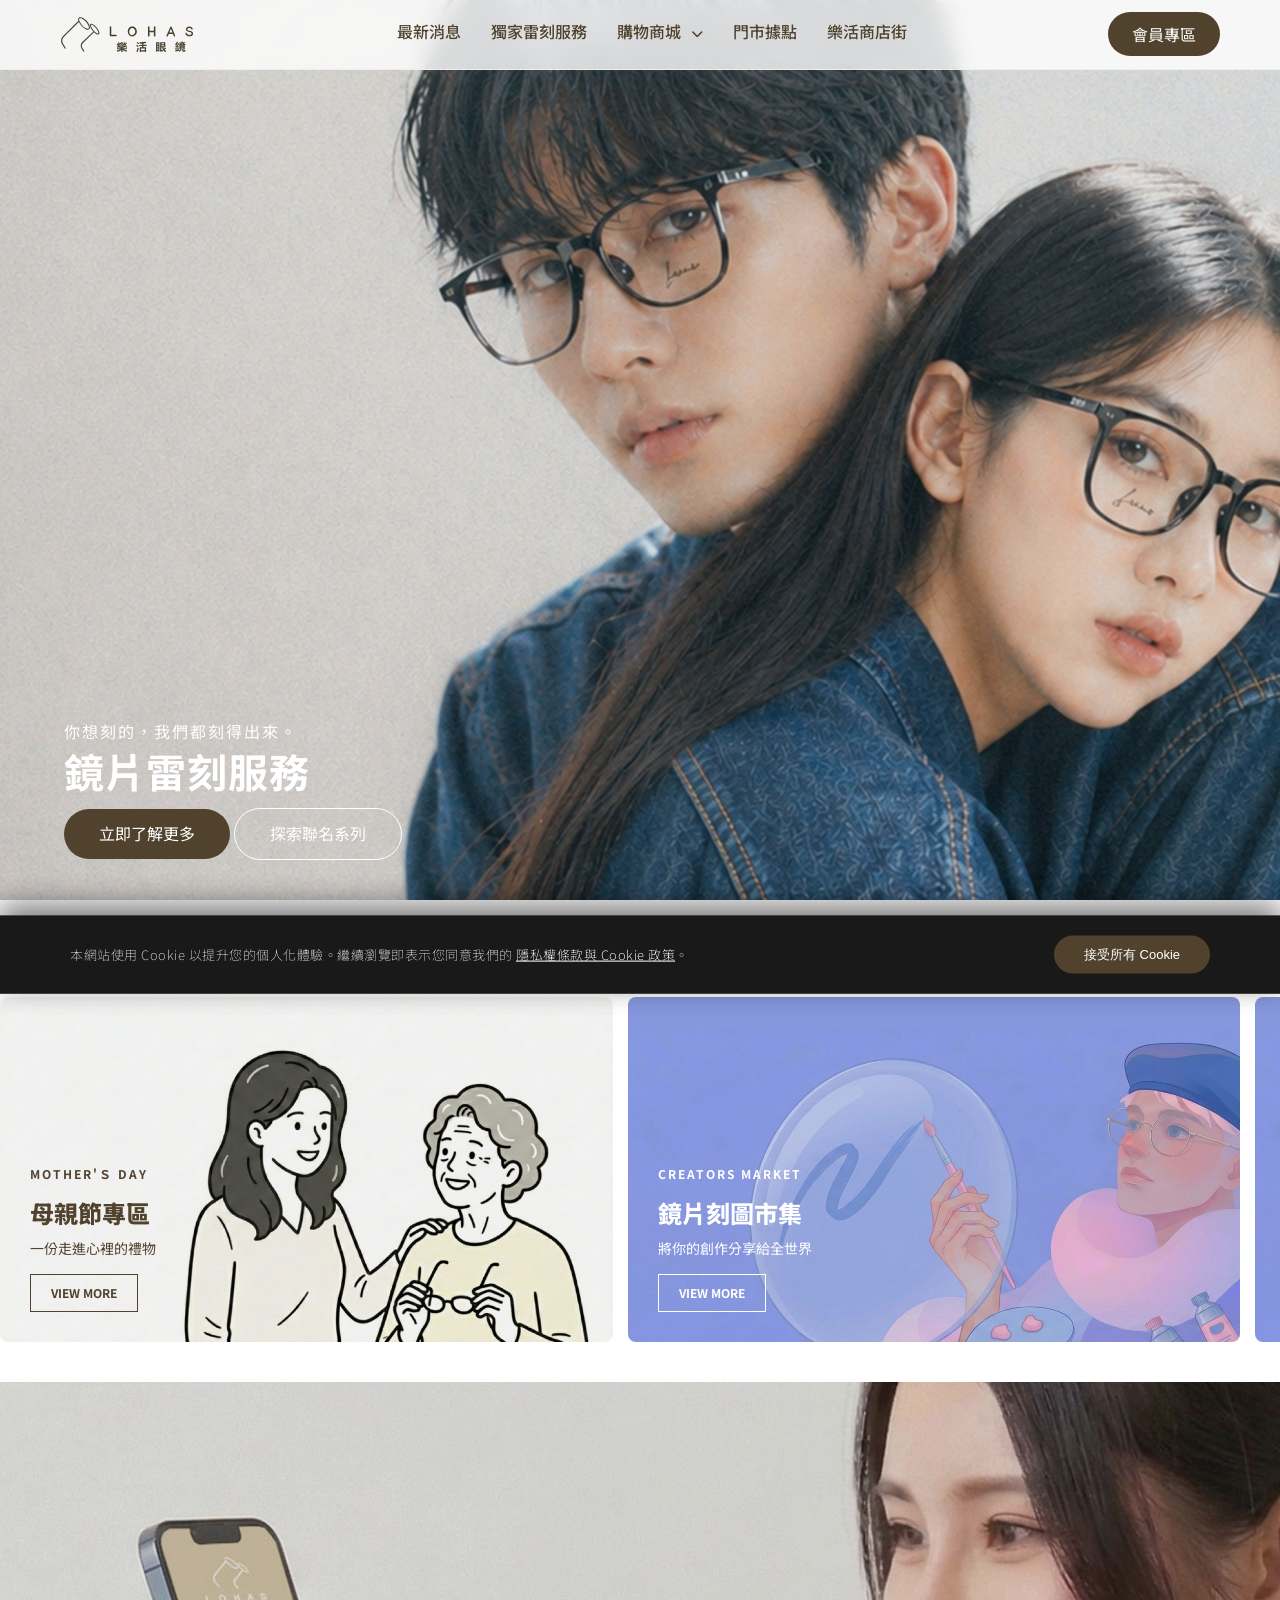
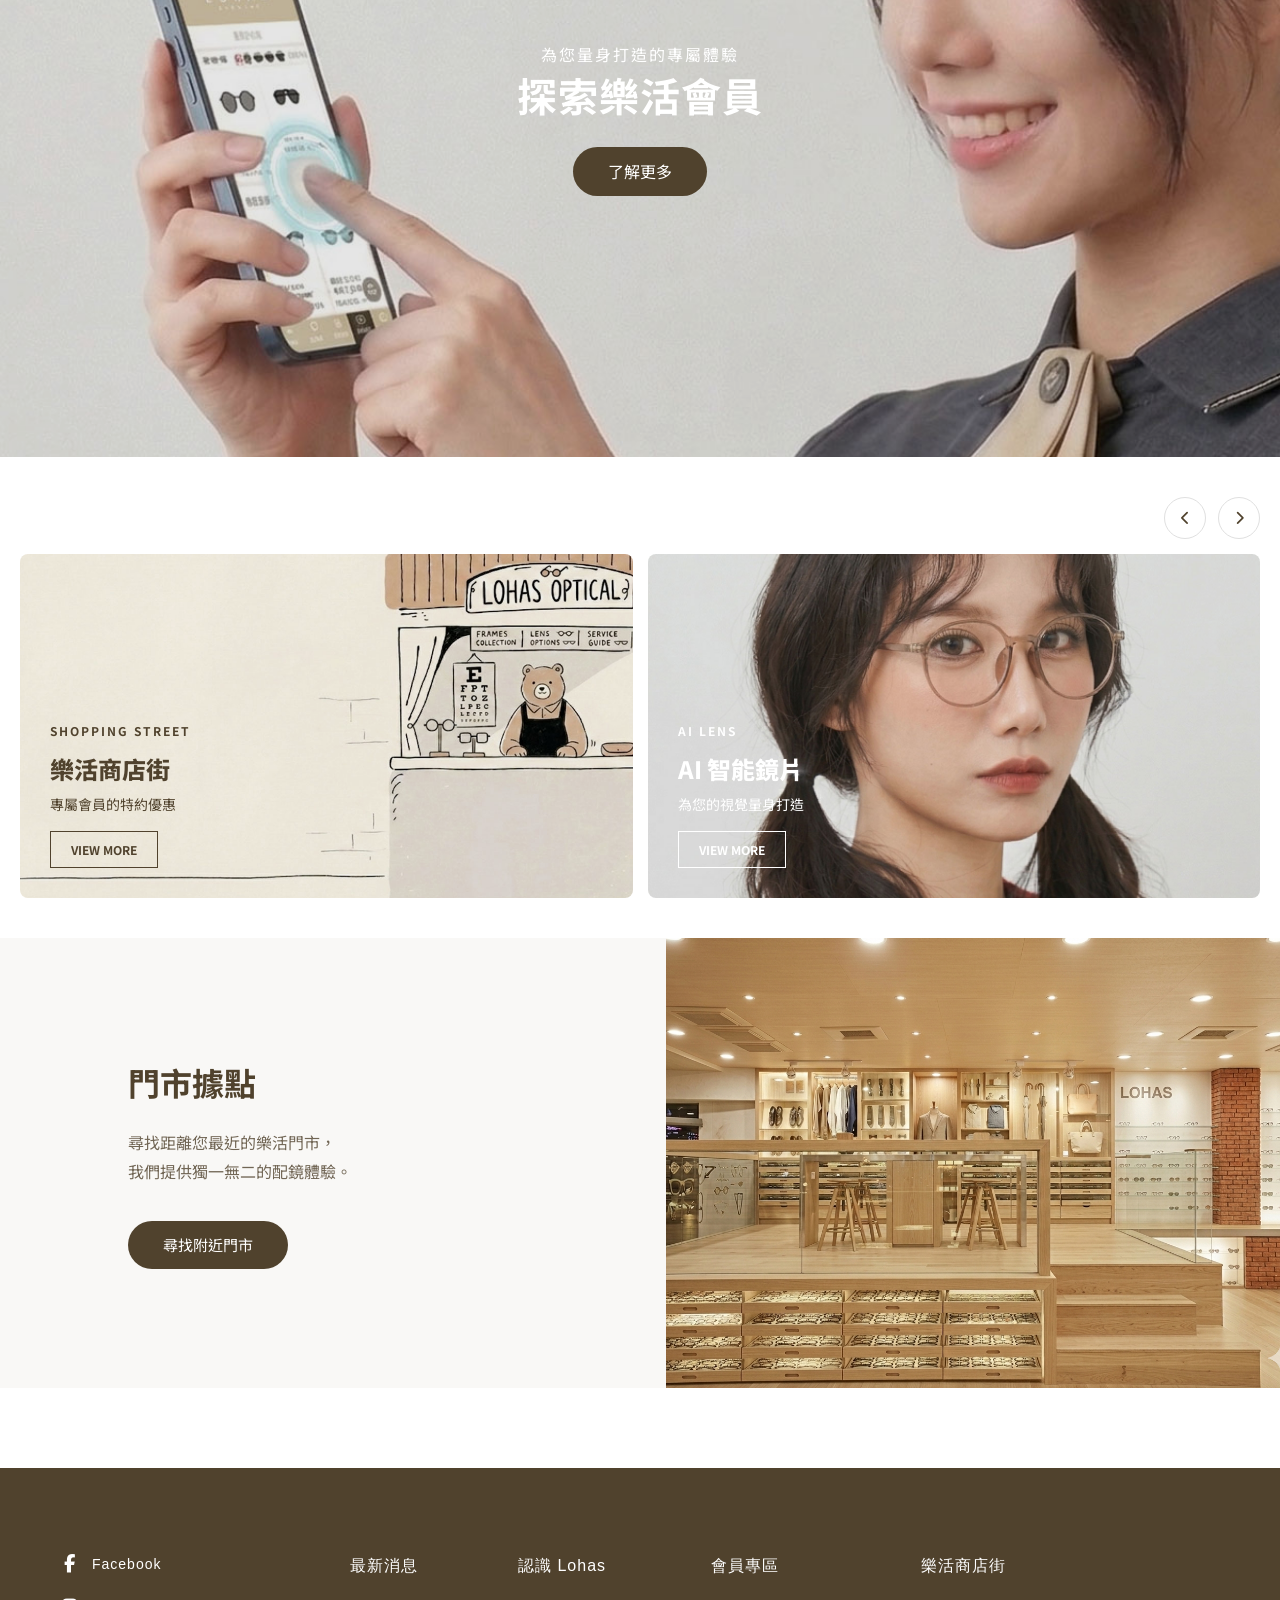
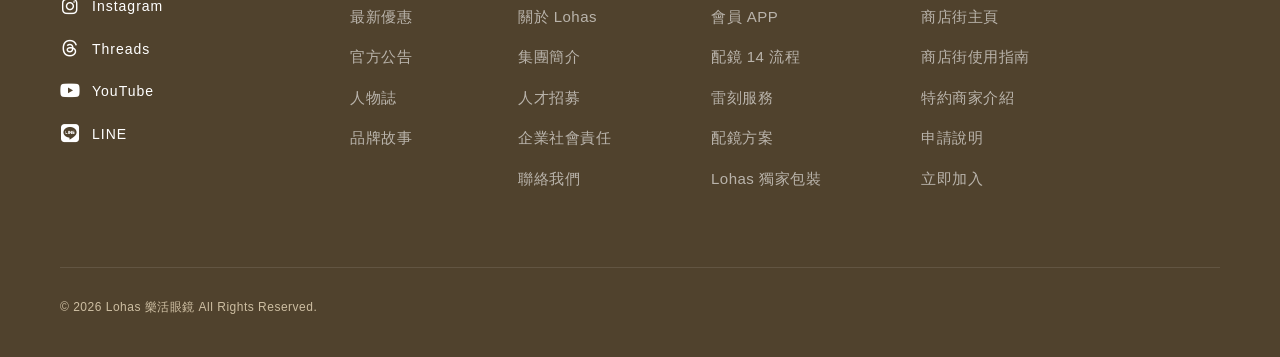
<file: index.html>
<!DOCTYPE html>
<html lang="zh-TW">
<head>
  <meta charset="UTF-8">
  <meta name="viewport" content="width=device-width, initial-scale=1.0">
  <title>Lohas 樂活眼鏡</title>

  <link rel="stylesheet" href="css/layout.css">
  <link rel="stylesheet" href="css/index.css">
  <link rel="stylesheet" href="https://cdnjs.cloudflare.com/ajax/libs/font-awesome/6.5.1/css/all.min.css">
  <link href="https://fonts.googleapis.com/css2?family=Noto+Sans+TC:wght@400;500;700&display=swap" rel="stylesheet">
</head>
<body>

  <div id="site-header"></div>

  <main>
<section class="hero-banner">
    <div class="hero-content">
        <p class="hero-subtitle">你想刻的，我們都刻得出來。</p>
        <h1 class="hero-title">鏡片雷刻服務</h1>
        
        <div class="hero-btns">
            <a href="#" class="btn btn-primary">立即了解更多</a>
            <a href="#" class="btn btn-outline">探索聯名系列</a>
        </div>
    </div>
    <div class="hero-bg">
        <picture>
  <source srcset="images/hero-banner-mobile.jpg" media="(max-width: 768px)">
  <img src="images/hero-banner.jpg" alt="最新消息">
</picture>
    </div>
</section>
    
<section class="owndays-grid-section">
    <div class="owndays-wrapper">
        
        <div class="owndays-header">
            <div class="owndays-controls">
                <button class="scroll-btn prev-btn"><i class="fas fa-chevron-left"></i></button>
                <button class="scroll-btn next-btn"><i class="fas fa-chevron-right"></i></button>
            </div>
        </div>

        <div class="owndays-container" id="owndays-container">
           <a href="#" class="owndays-item mother-day">
                <div class="item-overlay">
                    <span class="tag">MOTHER'Ｓ DAY</span>
                    <h2>母親節專區</h2>
                    <p>一份走進心裡的禮物</p>
                    <span class="btn-more">VIEW MORE</span>
                </div>
                <picture>
                    <source srcset="images/mother-banner-mobile.jpg" media="(max-width: 768px)">
                    <img src="images/mother-banner.jpg" alt="母親節">
                </picture>
            </a>

            <a href="#" class="owndays-item creators-market">
                <div class="item-overlay">
                    <span class="tag">CREATORS MARKET</span>
                    <h2>鏡片刻圖市集</h2>
                    <p>將你的創作分享給全世界</p>
                    <span class="btn-more">VIEW MORE</span>
                </div>
                <img src="images/market-banner.jpg" alt="刻圖市集">
            </a>

             <a href="#" class="owndays-item creators-market">
                <div class="item-overlay">
                    <span class="tag">CREATORS MARKET</span>
                    <h2>鏡片刻圖市集</h2>
                    <p>將你的創作分享給全世界</p>
                    <span class="btn-more">VIEW MORE</span>
                </div>
                <img src="images/market-banner.jpg" alt="刻圖市集">
            </a>
            
        </div>
    </div>
</section>

<section class="secondary-banner">
    <div class="hero-bg">
        <picture>
            <source srcset="images/secondary-banner.jpg" media="(max-width: 768px)">
            <img src="images/secondary-banner.jpg" alt="更多樂活服務">
        </picture>
    </div>
    
    <div class="hero-content">
        <p class="hero-subtitle">為您量身打造的專屬體驗</p>
        <h2 class="hero-title">探索樂活會員</h2>
        <div class="hero-btns">
            <a href="#" class="btn btn-primary">了解更多</a>
        </div>
    </div>
</section>

<section class="owndays-grid-section">
    <div class="owndays-wrapper">
        
        <div class="owndays-header">
            <div class="owndays-controls">
                <button class="scroll-btn prev-btn-2"><i class="fas fa-chevron-left"></i></button>
                <button class="scroll-btn next-btn-2"><i class="fas fa-chevron-right"></i></button>
            </div>
        </div>

        <div class="owndays-container" id="extra-cards-container">
            
           <a href="#" class="owndays-item shopping-street-style">
                <div class="item-overlay">
                    <span class="tag">SHOPPING STREET</span>
                    <h2>樂活商店街</h2>
                    <p>專屬會員的特約優惠</p>
                    <span class="btn-more">VIEW MORE</span>
                </div>
                <img src="images/shopping-street.jpg" alt="樂活商店街">
            </a>

            <a href="#" class="owndays-item">
                <div class="item-overlay">
                    <span class="tag">AI LENS</span>
                    <h2>AI 智能鏡片</h2>
                    <p>為您的視覺量身打造</p>
                    <span class="btn-more">VIEW MORE</span>
                </div>
                <img src="images/mega-parent.jpg" alt="AI 智能鏡片">
            </a>
            
        </div>
    </div>
</section>
    
<section class="store-location-section">
    <div class="store-location-container">
        <div class="store-text-block">
            <h2 class="store-title">門市據點</h2>
            <p class="store-desc">尋找距離您最近的樂活門市，<br>我們提供獨一無二的配鏡體驗。</p>
            <a href="/allstore/1-門市據點" class="btn btn-store">尋找附近門市</a>
        </div>
        <div class="store-image-block">
            <img src="images/store-exterior.jpg" alt="Lohas 樂活眼鏡 門市實景">
        </div>
    </div>
</section>





<div id="cookie-banner" class="cookie-banner">
    <div class="cookie-container">
        <div class="cookie-content">
            <p>本網站使用 Cookie 以提升您的個人化體驗。繼續瀏覽即表示您同意我們的 <a href="#privacy-policy">隱私權條款與 Cookie 政策</a>。</p>
        </div>
        <div class="cookie-actions">
            <button id="accept-cookies" class="btn-cookie-accept">接受所有 Cookie</button>
        </div>
    </div>
</div>
  </main>

  <div id="site-footer"></div>

  <script src="js/layout.js"></script>
  <script src="js/index.js"></script>
</body>
</html>
</file>
<file: css/layout.css>
/* --- 基礎設定 --- */
* {
    margin: 0;
    padding: 0;
    box-sizing: border-box;
}

body {
    font-family: "Noto Sans TC", "PingFang TC", "Microsoft JhengHei", sans-serif;
    color: #333;
    line-height: 1.6;
}

/* --- Header 導覽列 --- */
.main-header {
    background-color: rgba(255, 255, 255, 0.8);
    backdrop-filter: blur(10px);
    -webkit-backdrop-filter: blur(10px);
    width: 100%;
    height: 70px;
    position: fixed;
    top: 0;
    left: 0;
    z-index: 9999;
    border-bottom: 1px solid #eee;
    display: flex;
    align-items: center;
}

.nav-container {
    width: 100%;
    max-width: 1200px;
    margin: 0 auto;
    padding: 0 20px;
    display: flex;
    justify-content: space-between;
    align-items: center;
}

.logo img {
    height: 35px;
    width: auto;
    display: block;
    object-fit: contain;
}

/* --- 電腦版 Mega Menu --- */
@media (min-width: 769px) {
    .mega-menu-parent {
        position: static !important;
    }

    .mega-menu {
        position: absolute;
        top: 70px;
        left: 0;
        width: 100%;
        background-color: #fff;
        box-shadow: 0 15px 30px rgba(0, 0, 0, 0.05);
        border-bottom: 1px solid #eee;
        opacity: 0;
        visibility: hidden;
        transform: translateY(10px);
        transition: all 0.4s cubic-bezier(0.25, 0.8, 0.25, 1);
        z-index: -1;
    }

    .mega-menu-parent:hover .mega-menu {
        opacity: 1;
        visibility: visible;
        transform: translateY(0);
    }

    .mega-menu-container {
        display: flex;
        width: 100%;
        height: 420px;
        margin: 0;
        padding: 0;
        background-color: #fff;
    }

    .mega-image {
        flex: 0 0 45%;
        height: 100%;
        overflow: hidden;
    }

    .mega-image img {
        width: 100%;
        height: 100%;
        object-fit: cover;
        display: block;
    }

    .mega-content {
        flex: 1;
        display: grid;
        grid-template-columns: repeat(3, 1fr);
        max-height: 450px;
        overflow-y: auto;
        padding: 40px 40px 60px 80px;
        background-color: #fff;
        gap: 30px;
        align-content: start;
    }

    .mega-column h4 {
        font-size: 13px;
        color: #50422D;
        margin-bottom: 20px;
        font-weight: 500;
        letter-spacing: 1px;
        border-bottom: 1px solid #f0f0f0;
        padding-bottom: 10px;
    }

    .mega-column ul {
        list-style: none;
        padding: 0;
    }

    .mega-column ul li {
        margin-bottom: 12px;
    }

    .mega-column ul li a {
        font-size: 16px;
        color: #50422D;
        text-decoration: none;
        transition: color 0.3s;
    }

    .mega-column ul li a:hover {
        color: #CDBEA2;
    }
}

/* --- 手機版 Mega Menu --- */
@media (max-width: 768px) {
    .mega-image {
        display: none;
    }

    .mega-menu {
        position: relative;
        top: 0;
        opacity: 1;
        visibility: visible;
        transform: none;
        box-shadow: none;
        max-height: 0;
        overflow: hidden;
        transition: max-height 0.4s ease;
    }

    .mega-menu-parent.active .mega-menu {
        max-height: 1000px;
    }

    .mega-content {
        padding: 10px 0;
    }

    .mega-column h4 {
        display: none;
    }

    .mega-column ul li a {
        font-size: 16px;
        padding: 12px 0;
        display: block;
        color: rgba(80, 66, 45, 0.7);
        text-align: center;
    }
}

/* --- Dropdown --- */
.nav-links li {
    position: relative;
}

.dropdown-icon {
    font-size: 12px;
    margin-left: 6px;
    transition: transform 0.3s ease;
}

.dropdown-menu {
    position: absolute;
    top: 100%;
    left: 50%;
    transform: translateX(-50%) translateY(15px);
    background-color: #ffffff;
    min-width: 160px;
    box-shadow: 0 8px 24px rgba(80, 66, 45, 0.08);
    border-radius: 8px;
    padding: 10px 0;
    list-style: none;
    opacity: 0;
    visibility: hidden;
    transition: all 0.3s cubic-bezier(0.25, 0.8, 0.25, 1);
}

.nav-links li.dropdown-parent:hover .dropdown-menu {
    opacity: 1;
    visibility: visible;
    transform: translateX(-50%) translateY(0);
}

.nav-links li.dropdown-parent:hover .dropdown-icon {
    transform: rotate(180deg);
}

.dropdown-menu li {
    width: 100%;
}

.dropdown-menu a {
    display: block;
    padding: 10px 24px;
    font-size: 15px;
    color: #50422D;
    text-align: center;
    transition: background-color 0.3s, color 0.3s;
}

.dropdown-menu a:hover {
    background-color: #F9F8F6;
    color: #CDBEA2;
}

/* --- Nav Links --- */
.nav-links {
    display: flex;
    list-style: none;
    gap: 30px;
    align-items: center;
}

.nav-links a {
    text-decoration: none !important;
    color: #50422D;
    font-size: 16px;
    font-weight: 500;
    transition: color 0.3s;
}

.dropdown-menu a:hover {
    color: #CDBEA2 !important;
}

@media (min-width: 769px) {
    .nav-links > li > a {
        display: inline-block;
        position: relative;
        padding-bottom: 6px;
    }

    .nav-links > li:hover > a {
        color: #50422D !important;
    }

    .nav-links > li > a::after {
        content: '';
        position: absolute;
        bottom: 0;
        left: 0;
        width: 0;
        height: 1px;
        background-color: #000;
        transition: width 0.3s ease-in-out;
    }

    .nav-links > li.mobile-cta > a::after {
        display: none !important;
    }

    .nav-links > li:not(.mobile-cta):hover > a::after {
        width: 100%;
    }

    .dropdown-menu a::after {
        content: none !important;
        display: none !important;
        width: 0 !important;
    }
}

body.no-scroll {
    overflow: hidden;
    height: 100%;
}

/* --- Button --- */
.btn-primary {
    background-color: #50422D;
    color: #fff !important;
    padding: 10px 24px;
    border-radius: 50px;
    font-size: 16px;
    text-decoration: none;
    transition: background-color 0.3s ease;
}

.btn-primary:hover {
    background-color: #765F4A;
}

.mobile-cta {
    display: none;
}

/* --- Mobile Menu --- */
.menu-toggle {
    display: none;
    flex-direction: column;
    cursor: pointer;
    gap: 6px;
}

.bar {
    width: 25px;
    height: 2px;
    background-color: #333;
    transition: 0.3s;
}

@media screen and (max-width: 768px) {
    .nav-cta {
        display: none;
    }

    .logo img {
        height: 28px;
    }

    .menu-toggle {
        display: flex;
    }

    .nav-links {
        position: fixed;
        top: 70px;
        left: -100%;
        width: 100%;
        height: calc(100vh - 70px);
        height: calc(100dvh - 70px);
        background-color: #fff;
        flex-direction: column;
        align-items: center;
        padding-top: 60px;
        padding-bottom: 80px;
        gap: 35px;
        transition: 0.4s ease-in-out;
        overflow-y: auto;
        -webkit-overflow-scrolling: touch;
    }

    .nav-links.active {
        left: 0;
    }

    .nav-links a {
        font-size: 20px;
    }

    .mobile-cta {
        display: block;
        margin-top: 20px;
    }

    .menu-toggle.active .bar:nth-child(1) {
        transform: translateY(8px) rotate(45deg);
    }

    .menu-toggle.active .bar:nth-child(2) {
        opacity: 0;
        transform: translateX(-10px);
    }

    .menu-toggle.active .bar:nth-child(3) {
        transform: translateY(-8px) rotate(-45deg);
    }

    .dropdown-menu,
    .nav-links li.dropdown-parent:hover .dropdown-menu {
        position: relative;
        top: 0;
        left: 0;
        transform: none !important;
        box-shadow: none;
        background-color: transparent;
        min-width: 100%;
        padding: 0;
        max-height: 0;
        overflow: hidden;
        opacity: 0;
        visibility: hidden;
        transition: max-height 0.4s ease, opacity 0.4s ease;
        text-align: center;
    }

    .dropdown-menu a {
        font-size: 16px;
        padding: 12px 0;
        color: rgba(80, 66, 45, 0.7);
    }

    .nav-links li.dropdown-parent.active .dropdown-menu {
        max-height: 300px;
        opacity: 1;
        visibility: visible;
        margin-top: 15px;
    }

    .dropdown-parent.active .dropdown-icon {
        transform: rotate(180deg) !important;
    }

    .nav-links li.dropdown-parent:hover .dropdown-icon {
        transform: none;
    }

    .nav-links li.dropdown-parent.active:hover .dropdown-icon {
        transform: rotate(180deg);
    }

    .nav-links li.dropdown-parent > a {
        display: flex;
        align-items: center;
        justify-content: center;
        gap: 8px;
    }

    .dropdown-parent .dropdown-icon {
        font-size: 14px;
        transition: transform 0.3s ease;
    }

    .nav-links li.dropdown-parent.active > a .dropdown-icon {
        transform: rotate(180deg) !important;
    }
}

/* --- Footer --- */
.main-footer {
    background-color: #50422D;
    color: #ffffff;
    padding: 40px 0 40px;
    font-family: "PingFang TC", "Helvetica Neue", "Light", sans-serif;
    font-weight: 400;
    letter-spacing: 0.5px;
}

.footer-column {
    margin-top: 45px;
}

.footer-container {
    max-width: 1200px;
    margin: 0 auto;
    padding: 0 20px;
}

.footer-links {
    display: flex;
    justify-content: flex-start;
    gap: 100px;
    margin-bottom: 60px;
}

.footer-column h3 {
    font-size: 16px;
    font-weight: 400;
    margin-bottom: 25px;
    color: #ffffff;
    letter-spacing: 1px;
}

.footer-column ul {
    list-style: none;
    padding: 0;
}

.footer-column ul li {
    margin-bottom: 15px;
}

.footer-column ul li a {
    text-decoration: none;
    color: rgba(255, 255, 255, 0.6);
    font-weight: 400;
    font-size: 15px;
    transition: color 0.3s;
}

.footer-column ul li a:hover {
    color: #ffffff;
}

.footer-social-wrap {
    display: flex;
    flex-direction: column;
    gap: 20px;
    min-width: 150px;
    margin-right: 40px;
    margin-top: 45px;
}

.social-link {
    color: #ffffff;
    text-decoration: none;
    font-size: 14px;
    font-weight: 300;
    display: flex;
    align-items: center;
    gap: 12px;
    letter-spacing: 1px;
    transition: opacity 0.3s ease;
}

.social-link:hover {
    opacity: 0.6;
}

.social-link i {
    font-size: 18px;
    width: 20px;
    text-align: center;
}

.footer-bottom {
    border-top: 1px solid rgba(255, 255, 255, 0.1);
    padding-top: 30px;
    display: flex;
    justify-content: space-between;
    align-items: center;
}

.footer-bottom p {
    color: #CDBEA2;
    font-size: 12px;
    font-weight: 400;
}

/* --- Footer 手機版 --- */
@media screen and (max-width: 768px) {
    .footer-social-wrap {
        display: grid;
        grid-template-columns: repeat(2, 1fr);
        gap: 15px 10px;
        padding: 10px 0 30px 0;
        margin-right: 0;
        margin-bottom: 10px;
        border-bottom: 1px solid rgba(255, 255, 255, 0.1);
        margin-top: 0;
    }

    .social-link {
        justify-content: flex-start;
    }

    .footer-links {
        flex-direction: column;
        gap: 0;
    }

    .footer-column {
        margin-top: 0;
        border-bottom: 1px solid rgba(255, 255, 255, 0.1);
    }

    .footer-column h3 {
        padding: 15px 0;
        cursor: pointer;
        display: flex;
        justify-content: space-between;
        align-items: center;
        margin-bottom: 0;
    }

    .footer-column h3::after {
        content: '+';
        font-size: 20px;
        transition: transform 0.3s;
    }

    .footer-column ul {
        display: block !important;
        max-height: 0;
        overflow: hidden;
        transition: max-height 0.4s ease-out;
        opacity: 0;
    }

    .footer-column.active ul {
        max-height: 500px;
        opacity: 1;
        padding-bottom: 20px;
    }

    .footer-column.active h3::after {
        transform: rotate(45deg);
    }
}

/* --- Cookie Banner --- */
.cookie-banner {
    position: fixed;
    bottom: 0;
    transform: translateY(120%);
    left: 0;
    width: 100%;
    background-color: rgba(25, 25, 25, 0.96);
    color: #fff;
    z-index: 10001;
    padding: 20px 0;
    transition: transform 0.6s cubic-bezier(0.16, 1, 0.3, 1);
    box-shadow: 0 -10px 30px rgba(0, 0, 0, 0.3);
}

.cookie-banner.show {
    transform: translateY(0);
}

.cookie-container {
    max-width: 1200px;
    margin: 0 auto;
    padding: 0 30px;
    display: flex;
    justify-content: space-between;
    align-items: center;
}

.cookie-content p {
    font-size: 13px;
    font-weight: 200;
    letter-spacing: 0.5px;
    color: rgba(255, 255, 255, 0.8);
    line-height: 1.6;
}

.cookie-content a {
    color: #fff;
    text-decoration: underline;
    transition: opacity 0.3s;
}

.btn-cookie-accept {
    background-color: #50422D;
    color: #fff;
    border: none;
    padding: 10px 30px;
    border-radius: 50px;
    font-size: 13px;
    font-weight: 400;
    cursor: pointer;
    white-space: nowrap;
    transition: all 0.3s ease;
}

.btn-cookie-accept:hover {
    background-color: #765F4A;
    transform: scale(1.05);
}

@media screen and (max-width: 768px) {
    .cookie-banner {
        padding: 25px 0;
        bottom: 0;
        transform: translateY(120%);
    }

    .cookie-banner.show {
        transform: translateY(0);
    }

    .cookie-container {
        flex-direction: column;
        text-align: center;
        gap: 20px;
    }

    .cookie-content p {
        font-size: 12px;
        padding: 0 10px;
    }

    .btn-cookie-accept {
        width: 100%;
        max-width: 280px;
    }
}
</file>
<file: css/index.css>
/* Hero Banner 容器 */
.hero-banner {
    position: relative;
    width: 100%;
    height: 100vh; /* 滿版高度，如需縮小可改為 80vh */
    display: flex;
    align-items: flex-end;    /* 垂直對齊：底部 */
    justify-content: flex-start; /* 水平對齊：左側 */
    overflow: hidden;
    color: #fff; /* 文字顏色通常為白色 */
    padding-left: 5%;        /* 距離左邊一段距離，更有設計感 */
    padding-bottom: 40px;     /* 距離底部一段距離 */
}

/* 背景圖處理 (仿 Gogoro 的沉浸式感) */
.hero-bg {
    position: absolute;
    top: 0;
    left: 0;
    width: 100%;
    height: 100%;
    z-index: -1; /* 確保在文字下方 */
}

.hero-bg img {
    width: 100%;
    height: 100%;
    object-fit: cover; /* 關鍵：圖片會填滿容器且不變形 */
    object-position: center;
}

/* 為了讓文字清楚，可加上暗色遮罩 */
.hero-bg::after {
    content: '';
    position: absolute;
    top: 0;
    left: 0;
    width: 100%;
    height: 100%;
    background: rgba(0, 0, 0, 0.1); /* 10% 透明黑色遮罩 */
}

/* 文字內容 */
.hero-content {
    text-align: left;
    max-width: 800px;
    padding: 0x;
    
}

.hero-title {
    font-size: 2.5rem; /* 大標題 */
    font-weight: 700;
    margin-top: -10px;
    margin-bottom: 5px;
    letter-spacing: 1px;
}

.hero-subtitle {
    font-size: 1.0rem;
    margin-bottom: 5px;
    font-weight: 400;
    letter-spacing: 2px;
}

/* 按鈕設計 (仿 Gogoro 圓角簡約風) */
.hero-btns .btn {
    display: inline-block;
    padding: 12px 35px;
    border-radius: 50px; /* 圓角按鈕 */
    text-decoration: none;
    font-weight: 400;
    transition: all 0.3s ease;
    margin: 0;
}

.btn-outline {
    border: 1px solid #fff;
    color: #fff;
}

.btn-outline:hover {
    background: #fff;
    color: #333;
}

/* 手機版適應 (RWD) */
@media (max-width: 768px) {
    .hero-banner {
        padding-left: 20px;    /* 縮小左側間距，適合手機螢幕 */
        padding-bottom: 40px;  /* 縮小底部間距 */
        align-items: flex-end; /* 確保垂直靠底 */
        justify-content: flex-start; /* 確保水平靠左 */
        height: 100svh;
    }

    .hero-content {
        max-width: 90%;        /* 讓內容在手機上稍微寬一點點 */
    }

    .hero-title {
        font-size: 2.0rem;     /* 縮小標題字體 (原為 2.5rem) */
        margin-bottom: 3px;
    }

    .hero-subtitle {
        font-size: 0.9rem;     /* 縮小副標題字體 (原為 1.0rem) */
        margin-bottom: 3px;
    }

    .hero-btns .btn {
        display: inline-block; /* 確保按鈕是併排或隨文字流動 */
        padding: 8px 25px;     /* 縮小按鈕 */
        font-size: 0.85rem;    
        margin-right: 10px;    /* 關鍵：增加按鈕右邊的間距 */
        margin-top: 10px;      /* 關鍵：若按鈕被迫換行時，上方不會黏在一起 */
    }
}
/* 內容區填充 */
.content {
    padding-top: 150px;
    text-align: center;
}

.owndays-grid-section {
    padding: 40px 0;
    background-color: #fff;
}

.owndays-wrapper {
    position: relative;
    max-width: 1400px;
    margin: 0 auto;
}

.owndays-container {
    display: flex;
    gap: 15px;
    padding: 0 20px; /* 保留原本的內距 */
    overflow-x: auto; 
    scroll-snap-type: x mandatory;
    scrollbar-width: none;
}

/* --- 新增：卡片區塊頂部的排版 --- */
.owndays-header {
    display: flex;
    justify-content: flex-end; /* 讓內容（按鈕）靠右對齊 */
    padding: 0 20px;
    margin-bottom: 15px;       /* 與下方的卡片保持一點距離 */
}

.owndays-controls {
    display: flex;
    gap: 12px; /* 兩個圈圈箭頭並排時的距離 */
}

/* --- 新增：電腦版圓圈箭頭按鈕樣式 --- */
.scroll-btn {
    /* 移除原本的 position, top, left, right 等絕對定位語法 */
    width: 42px;  /* 放在右上方可以稍微縮小一點點，更精緻 */
    height: 42px;
    background-color: #ffffff;
    border: 1px solid #e0e0e0; /* 改為極淡的灰色邊框 */
    border-radius: 50%;
    color: #50422D; 
    font-size: 14px; /* 箭頭稍微縮小 */
    cursor: pointer;
    display: flex;
    align-items: center;
    justify-content: center;
    transition: all 0.3s ease;
}

/* 滑過時變成樂活褐底白字 */
.scroll-btn:hover {
    background-color: #50422D;
    color: #ffffff;
    border-color: #50422D;
    
}

/* 將按鈕往內縮一點，讓它有一半疊在圖片上的精緻感 */
.prev-btn {
    left: 10px; 
}

.next-btn {
    right: 10px; 
}

/* --- 手機版隱藏按鈕 --- */
@media (max-width: 768px) {
    .scroll-btn {
        display: none !important; /* 手機版只需靠手動滑動，不需要箭頭 */
    }
}

/* 隱藏捲軸 */
.owndays-container::-webkit-scrollbar {
    display: none;
}

.owndays-item {
    position: relative;
    flex: 0 0 calc(50% - 7.5px);
    min-width: 0;
    aspect-ratio: 16 / 9; /* 根據 OWNDAYS 比例調整 */
    overflow: hidden;
    scroll-snap-align: start;
    text-decoration: none;
    border-radius: 8px; /* 增加一點點日系溫潤感 */
}

.owndays-item img {
    width: 100%;
    height: 100%;
    object-fit: cover;
    transition: transform 0.5s ease;
}

/* 文字遮罩層 */
.item-overlay {
    position: absolute;
    top: 0;
    left: 0;
    width: 100%;
    height: 100%;
    padding: 30px;
    background: rgba(0, 0, 0, 0.05); /* 輕微暗化讓文字更清楚 */
    color: #fff;
    display: flex;
    flex-direction: column;
    justify-content: flex-end; /* 文字靠下 */
    z-index: 2;
}

.item-overlay .tag {
    font-size: 12px;
    letter-spacing: 2px;
    margin-bottom: 10px;
    font-weight: bold;
}

.item-overlay h2 {
    font-size: 24px;
    margin-bottom: 5px;
    font-weight: 800;
}

.item-overlay p {
    font-size: 14px;
    margin-bottom: 15px;
}

.btn-more {
    font-size: 12px;
    font-weight: bold;
    border: 1px solid #fff;
    padding: 8px 20px;
    width: fit-content;
    transition: 0.3s;
}

/* 滑過效果 */
.owndays-item:hover img {
    transform: scale(1.05);
}

.owndays-item:hover .btn-more {
    background: #fff;
    color: #000;
}

/* --- 手機版 RWD --- */
@media (max-width: 768px) {
    .owndays-item {
        flex: 0 0 85%; /* 手機上一張圖佔 90%，旁邊露出下一張圖的邊緣 */
        aspect-ratio: 4 / 3; /* 手機版通常比例會縮一點 */
        scroll-snap-align: center; /* 關鍵：滑動停止時，卡片會精準對齊我們在容器設定的 padding 位置 */
    }
    .owndays-item .item-overlay {
        padding: 20px;
        justify-content: flex-end; 
    }
    
    .owndays-container {
        padding-right: 30px; /* 增加右側留白感 */
        padding-bottom: 20px;
    }

    .item-overlay h2 {
        font-size: 18px;
        margin-bottom: 2px;
    }
    .item-overlay p {
        /* 縮小描述文字下方的 margin，讓按鈕更靠近底部 */
        margin-bottom: 10px; 
    }
    .owndays-grid-section {
        padding-top: 20px !important;
        padding-bottom: 20px; /* 原本是 40px，減去內層的 20px，讓上下視覺總和都是 40px */
    }
}

/* 針對母親節與商店街卡片修改文字為樂活標準色 */
.mother-day .item-overlay,
.shopping-street-style .item-overlay {
    color: #50422D; 
}

/* 將按鈕的邊框與文字也改為深褐色 */
.mother-day .btn-more,
.shopping-street-style .btn-more {
    border: 1px solid #50422D;
    color: #50422D;
}

/* 滑鼠移過去時，按鈕變成深褐底白字 */
.mother-day:hover .btn-more,
.shopping-street-style:hover .btn-more {
    background: #50422D;
    color: #ffffff;
}

/* --- 底部滿版橫幅 (Secondary Banner) --- */
.secondary-banner {
    position: relative;
    width: 100%;
    height: 75vh; /* 高度為螢幕的%，可依需求修改數字 */
    min-height: 400px; /* 確保螢幕太小時不會縮得太扁 */
    display: flex;
    align-items: center;     /* 垂直置中 */
    justify-content: center; /* 水平置中 */
    overflow: hidden;
    color: #fff;
}

/* 讓裡面的內容置中排版 */
.secondary-banner .hero-content {
    text-align: center; 
    z-index: 2; /* 確保文字在背景遮罩之上 */
    padding: 0 20px;
}

/* 讓按鈕在置中排版時更美觀 */
.secondary-banner .hero-btns .btn {
    margin: 15px 5px 0 5px;
}

/* 手機版 RWD 高度微調 */
@media (max-width: 768px) {
    .secondary-banner {
        height: 50vh; 
        min-height: 350px;
    }
}

/* --- 門市據點區塊 (左右分割版型) --- */
.store-location-section {
    width: 100%;
    background-color: #fff;
    padding: 0 0 80px 0;
}

.store-location-container {
    width: 100%;       /* 改為 100% 寬度 */
    max-width: none;   /* 移除 1200px 的限制 */
    margin: 0 auto;
    display: flex;
    align-items: stretch; /* 讓左右區塊等高 */
    background-color: #F9F8F6; /* 溫潤的大地色系背景 */
    border-radius: 0px;
    overflow: hidden; /* 確保圖片圓角不會突出 */
    box-shadow: none; /* 滿版設計通常不使用外陰影 */
}

.store-text-block {
    flex: 4;
    padding: 40px 10%; /* 使用百分比 padding，確保在大螢幕上文字不會太靠邊 */
    display: flex;
    flex-direction: column;
    justify-content: center;
    align-items: flex-start;
}

.store-title {
    font-size: 32px;
    color: #50422D; /* 樂活標準色 */
    margin-bottom: 20px;
    font-weight: 700;
}

.store-desc {
    font-size: 16px;
    color: #50422D;
    line-height: 1.8;
    margin-bottom: 35px;
    opacity: 0.8; /* 稍微降低透明度，讓文字看起來更細緻不突兀 */
}

.btn-store {
    background-color: #50422D;
    color: #fff !important;
    padding: 12px 35px;
    border-radius: 50px;
    font-size: 15px;
    text-decoration: none;
    transition: background-color 0.3s ease;
}

.btn-store:hover {
    background-color: #765F4A; /* 滑入時顏色稍微變淺 */
}

.store-image-block {
    flex: 6;
    position: relative;
    min-height: 450px; /* 確保圖片區塊在電腦版有足夠高度 */
}

.store-image-block img {
    position: absolute;
    top: 0;
    left: 0;
    width: 100%;
    height: 100%;
    object-fit: cover; /* 讓圖片自動填滿且不變形 */
}

/* --- 手機版 RWD --- */
@media (max-width: 768px) {
    .store-location-section {
        padding: 0 0 40px 0;
    }

    .store-location-container {
        flex-direction: column-reverse; /* 關鍵：讓圖片在上，文字區塊在下 */
        border-radius: 0px;
        box-shadow: none;
    }

    .store-text-block {
        padding-top: 0px; 
        padding-bottom: 40px;
        padding-left: 25px;
        padding-right: 25px;
        align-items: center; /* 手機版文字與按鈕置中 */
        text-align: center;
    }

    .store-title {
        font-size: 26px;
    }

    .store-desc {
        font-size: 15px;
        margin-bottom: 25px;
    }

    .store-image-block {
        width: 100%;
        min-height: 280px; /* 手機版圖片高度稍微縮減 */
    }

    .store-image-block img {
        /* 6. 確保圖片填滿 */
        position: relative;
        display: block;
        width: 100%;
        height: auto;
        aspect-ratio: 4 / 3 !important; 
        object-fit: cover; /* 確保圖片填滿正方形且不變形 */
    }
}
</file>
